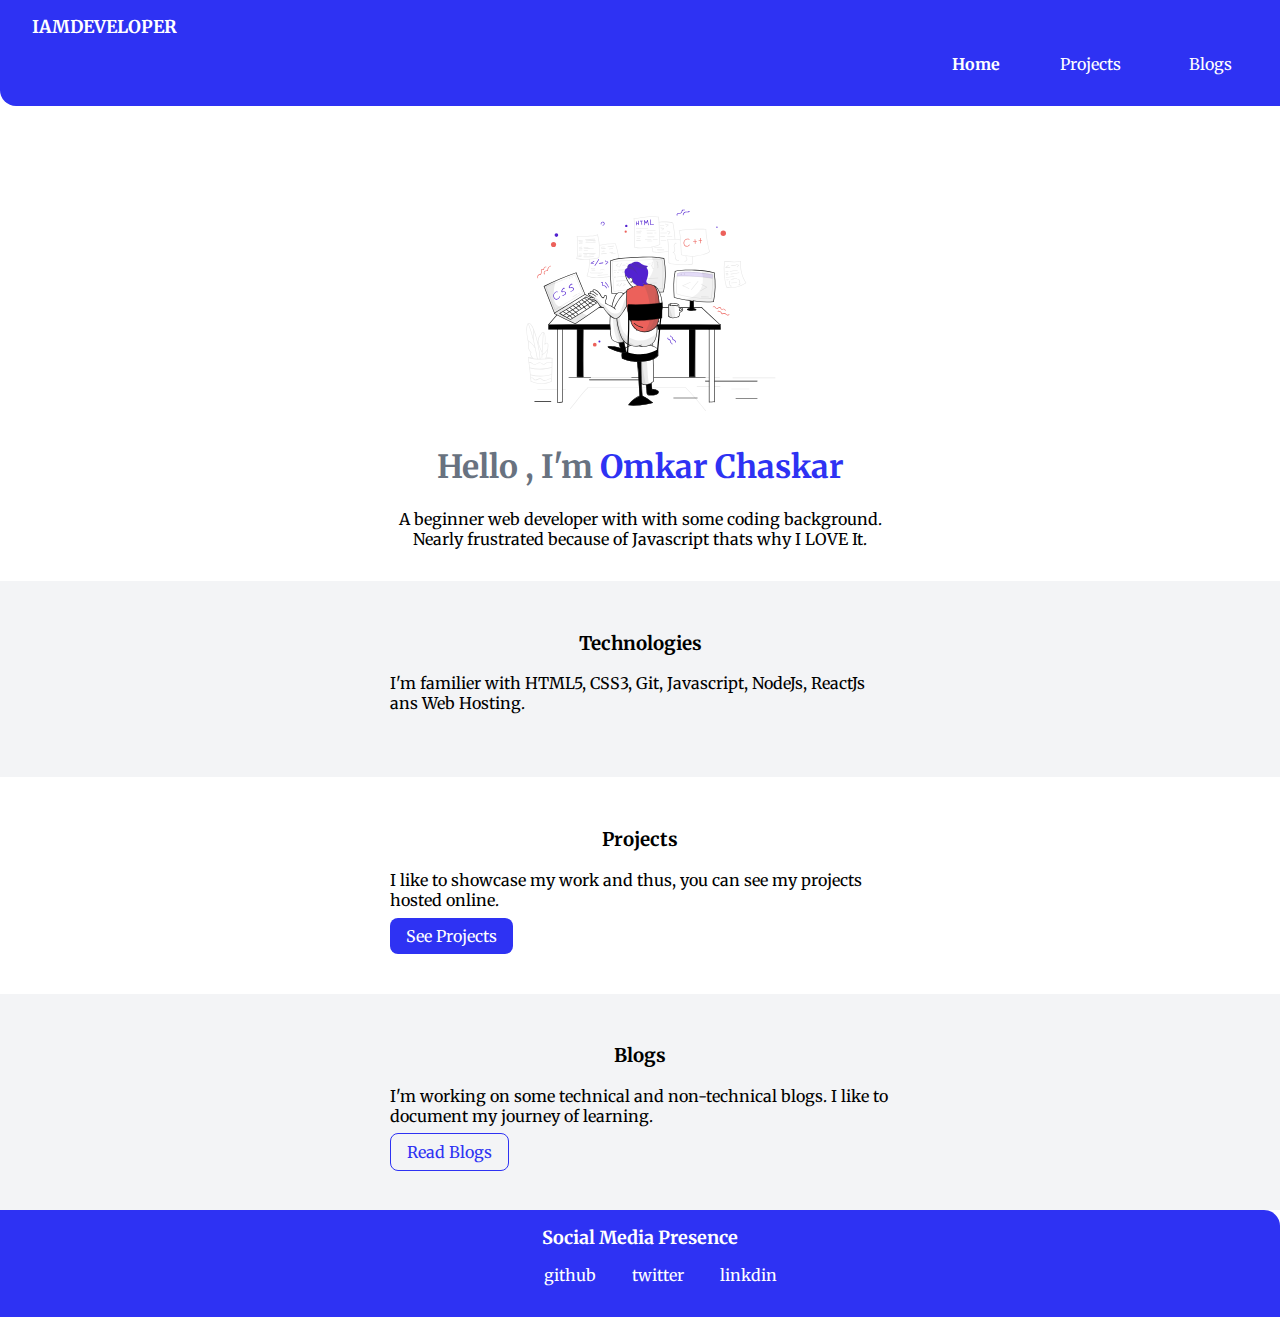
<file: index.html>
<!DOCTYPE html>
<html lang="en">
<head>
    <meta charset="UTF-8">
    <meta http-equiv="X-UA-Compatible" content="IE=edge">
    <meta name="viewport" content="width=device-width, initial-scale=1.0">
    <link rel="stylesheet" href="/styles.css">
    <link rel="icon" href="/favicon/favicon.ico" type="image/x-icon">
    <link rel="apple-touch-icon" sizes="180x180" href="/favicon/apple-touch-icon.png">
    <link rel="icon" type="image/png/x-icon" sizes="512x512" href="/favicon/android-chrome-512x512.png">
    <link rel="icon" type="image/png" sizes="192x192" href="/favicon/android-chrome-192x192.png">
    <link rel="icon" type="image/png" sizes="32x32" href="/favicon/favicon-32x32.png">
    <link rel="icon" type="image/png" sizes="16x16" href="/favicon/favicon-16x16.png">
    <link rel="manifest" href="/favicon/site.webmanifest">
    <title>Home | OmkarChaskar</title>
</head>
<body>
    <nav class="navigation container">
        <div class="nav-brand"><a class="link" href="/">IAMDEVELOPER</a></div>
        <ul class="list-non-bullet nav-pills">
            <li class="list-item-inline">
                <a class="link link-active" href="/">Home</a>
            </li>
            <li class="list-item-inline">
                <a class="link" href="/projects.html">Projects</a>
            </li>
            <li class="list-item-inline">
                <a class="link" href="/blogs.html">Blogs</a>
            </li>
        </ul>
    </nav>

    <header class="hero">
        <img class="hero-img" src="/images/hero.svg" alt="Hero image">
        <h1 class="hero-heading">Hello , I'm  <span class="heading-inverted">Omkar Chaskar</span></h1>
        <p>A beginner web developer with with some coding background. Nearly frustrated because of Javascript thats why I LOVE It.  </p>
    </header>

    <section class="section ow">
        <div class="container container-center">
            <h3>Technologies</h3>
            <p>I'm familier with HTML5, CSS3, Git, Javascript, NodeJs, ReactJs ans Web Hosting.  </p>
        </div>
    </section>

    <section class="section ">
        <div class="container container-center">
            <h3>Projects</h3>
            <p>I like to showcase my work and thus, you can see my projects hosted online. </p>
            <a class="link primary-link" href="/projects.html">See Projects</a>
        </div>
    </section>

    <section class="section ow">
        <div class="container container-center">
            <h3>Blogs</h3>
            <p>I'm working on some technical and non-technical blogs. I like to document my journey of learning.  </p>
            <a class="link secondary-link" href="/blogs.html">Read Blogs</a>
        </div>
    </section>

    <footer class="footer">
        <div  class="footer-header">Social Media Presence</div>
        <ul class="social-links list-non-bullet">
            <li class="list-item-inline">
                <a class="link" href="https://github.com/Omkar-Chaskar">github</a>
            </li>
            <li class="list-item-inline">
                <a class="link" href="https://twitter.com/OmkarChaskar10">twitter</a>
            </li>
            <li class="list-item-inline">
                <a class="link" href="https://www.linkedin.com/in/omkar-chaskar-b3b510186">linkdin</a>
            </li>
        </ul>
    </footer>
</body>
</html>
</file>
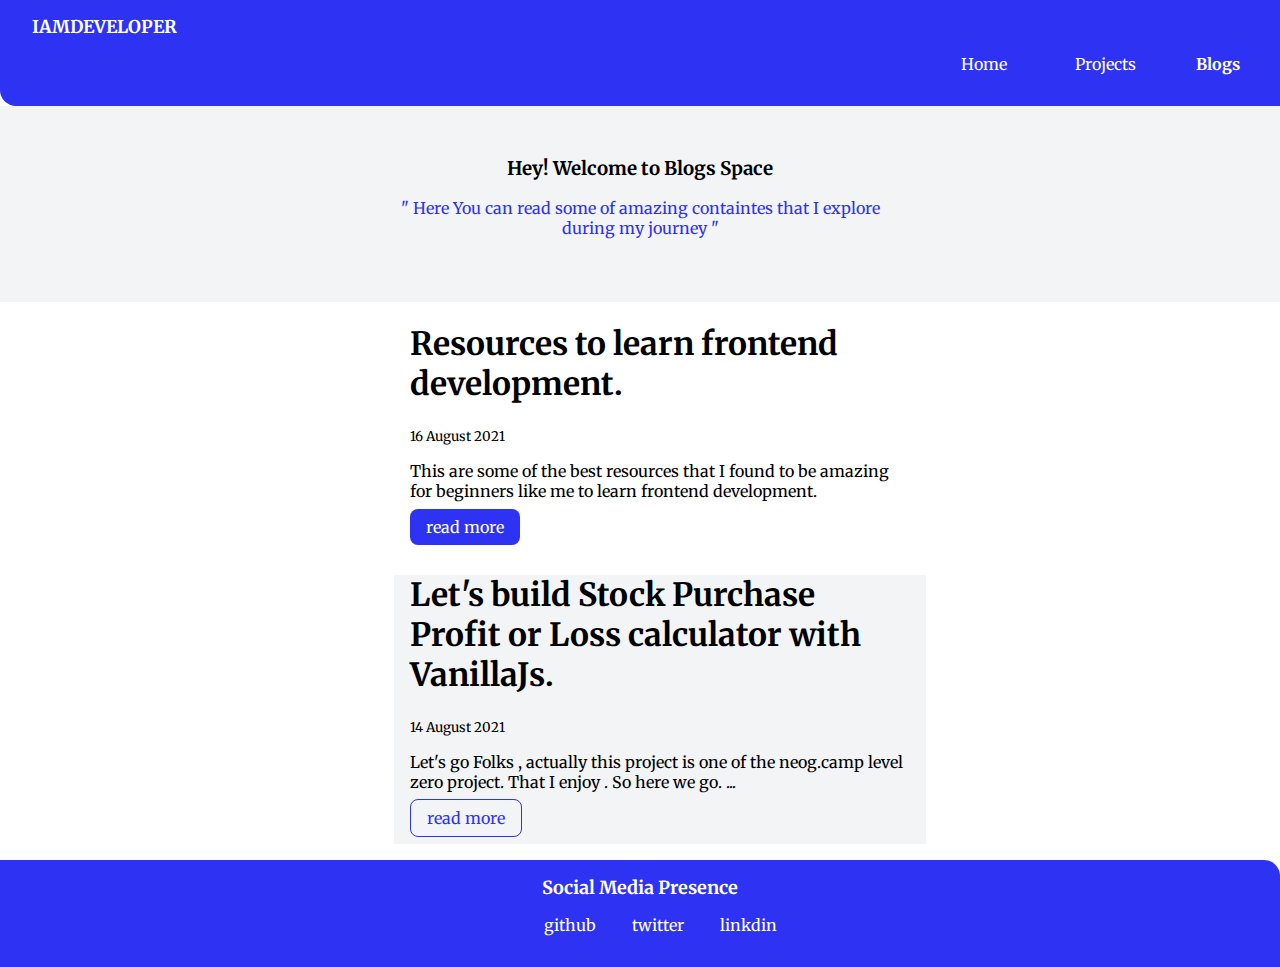
<file: blogs.html>
<!DOCTYPE html>
<html lang="en">
<head>
    <meta charset="UTF-8">
    <meta http-equiv="X-UA-Compatible" content="IE=edge">
    <meta name="viewport" content="width=device-width, initial-scale=1.0">
    <link rel="stylesheet" href="/styles.css">
    <link rel="icon" href="/favicon/favicon.ico" type="image/x-icon">
    <link rel="apple-touch-icon" sizes="180x180" href="/favicon/apple-touch-icon.png">
    <link rel="icon" type="image/png/x-icon" sizes="512x512" href="/favicon/android-chrome-512x512.png">
    <link rel="icon" type="image/png" sizes="192x192" href="/favicon/android-chrome-192x192.png">
    <link rel="icon" type="image/png" sizes="32x32" href="/favicon/favicon-32x32.png">
    <link rel="icon" type="image/png" sizes="16x16" href="/favicon/favicon-16x16.png">
    <link rel="manifest" href="/favicon/site.webmanifest">
    <title>Blogs | OmkarChaskar</title>
</head>
<body>
    <nav class="navigation container">
        <div class="nav-brand"><a class="link" href="/">IAMDEVELOPER</a></div>
        <ul class="list-non-bullet nav-pills">
            <li class="list-item-inline">
                <a class="link link" href="/">Home</a>
            </li>
            <li class="list-item-inline">
                <a class="link" href="/projects.html">Projects</a>
            </li>
            <li class="list-item-inline">
                <a class="link-active" href="/blogs.html">Blogs</a>
            </li>
        </ul>
    </nav>

    <section class="section ow">
        <div class="container container-center">
            <h3>Hey! Welcome to Blogs Space </h3>
            <p style="text-align: center; color:var(--primary-color);"><span>" Here You can read some of amazing containtes that I explore during my journey "</span></p>
        </div>
    </section>

    <ul class="list-non-bullet">
        <li>
            <div class="container container-center margin-md">
                <h1>Resources to learn frontend development.</h1>
                <small>16 August 2021</small>
                <p>This are some of the best resources that I found to be amazing for beginners like me to learn frontend development. </p>
                <a class="link primary-link" href="https://omkarchaskar.hashnode.dev/resources-to-learn-frontend-developmen" target="block">read more</a>
            </div>  
        </li>
        <li>
            <div class="container container-center margin-md ow">
                <h1>Let's build Stock Purchase Profit or Loss calculator with VanillaJs.</h1>
                <small>14 August 2021</small>
                <p>Let's go Folks , actually this project is one of the neog.camp level zero project. That I enjoy .

                    So here we go. <span>...</span></p>
                <a class="link secondary-link" href="https://omkarchaskar.hashnode.dev/lets-build-stock-purchase-profit-or-loss-calculator-with-vanillajs" target="block">read more</a>
            </div>  
        </li>
    </ul>
    <footer class="footer">
        <div  class="footer-header">Social Media Presence</div>
        <ul class="social-links list-non-bullet">
            <li class="list-item-inline">
                <a class="link" href="https://github.com/Omkar-Chaskar">github</a>
            </li>
            <li class="list-item-inline">
                <a class="link" href="https://twitter.com/OmkarChaskar10">twitter</a>
            </li>
            <li class="list-item-inline">
                <a class="link" href="https://www.linkedin.com/in/omkar-chaskar-b3b510186">linkdin</a>
            </li>
        </ul>
    </footer>
</body>
</html>
</file>
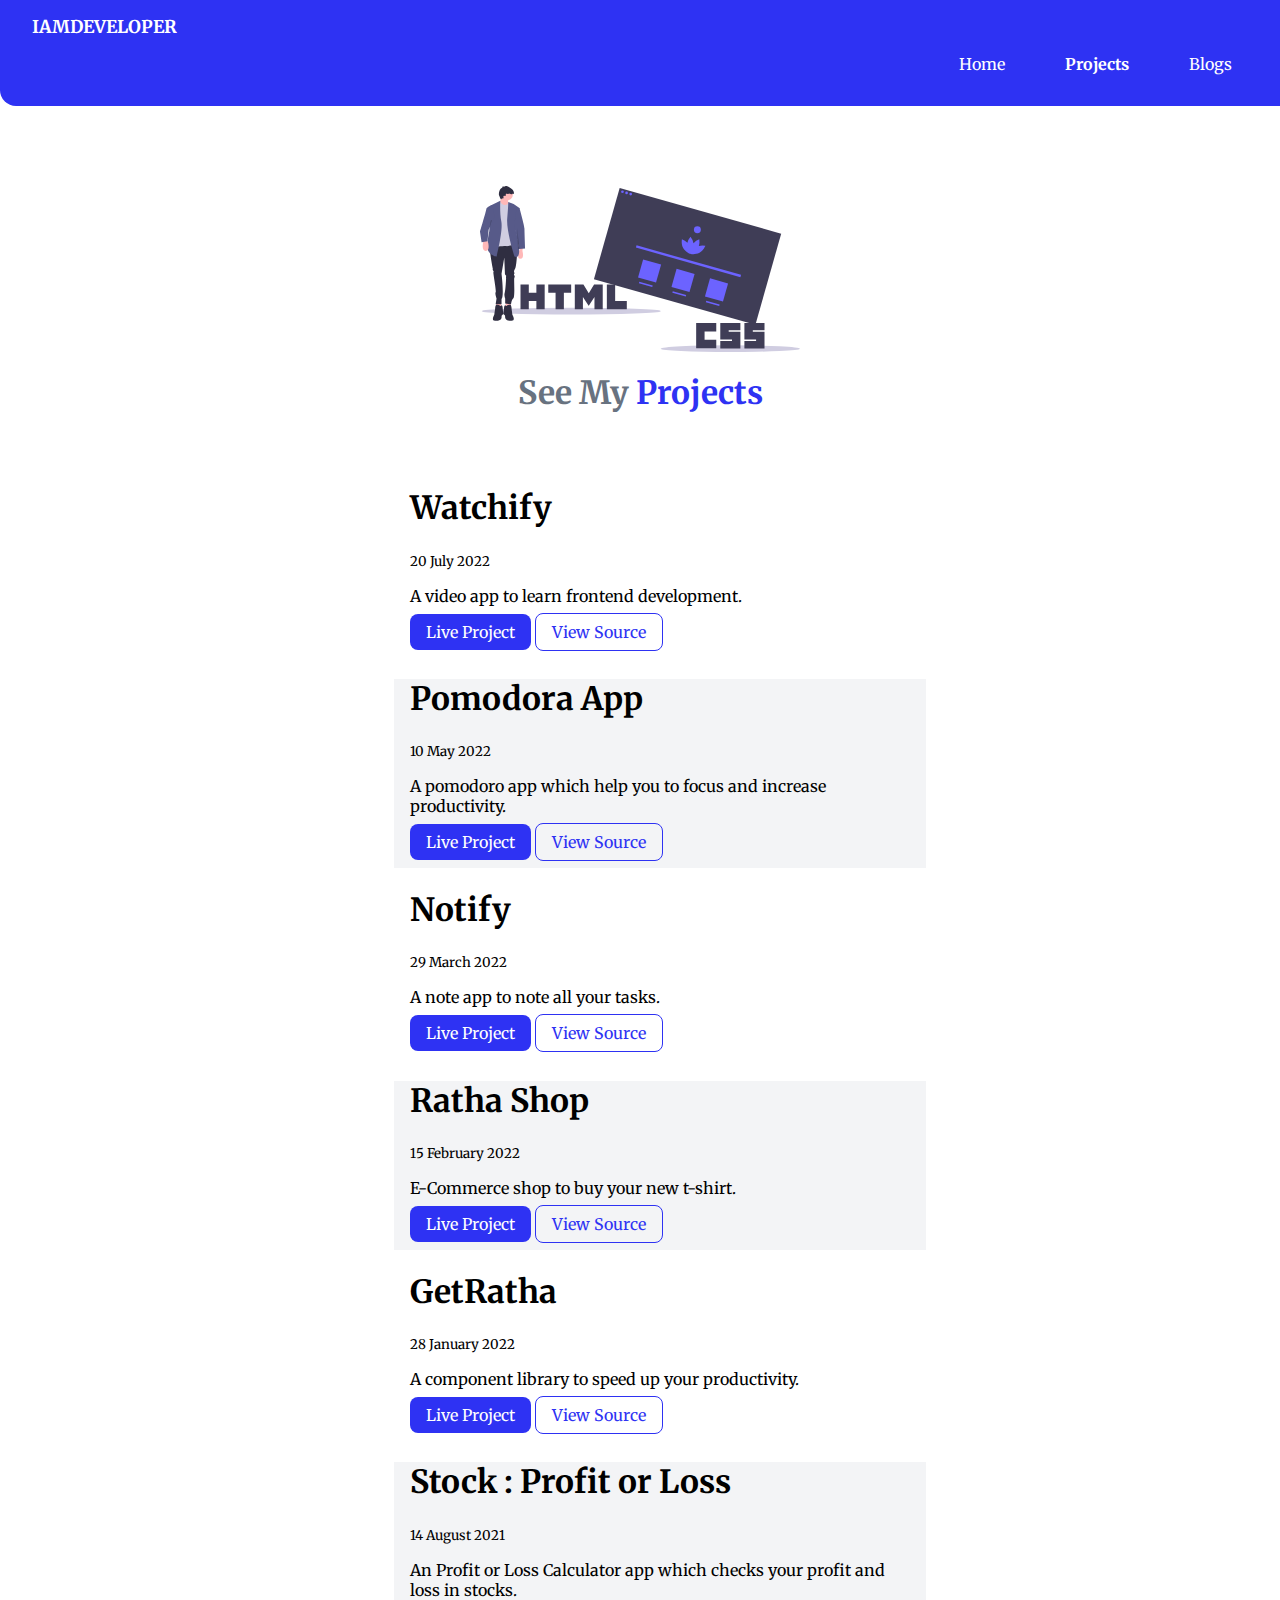
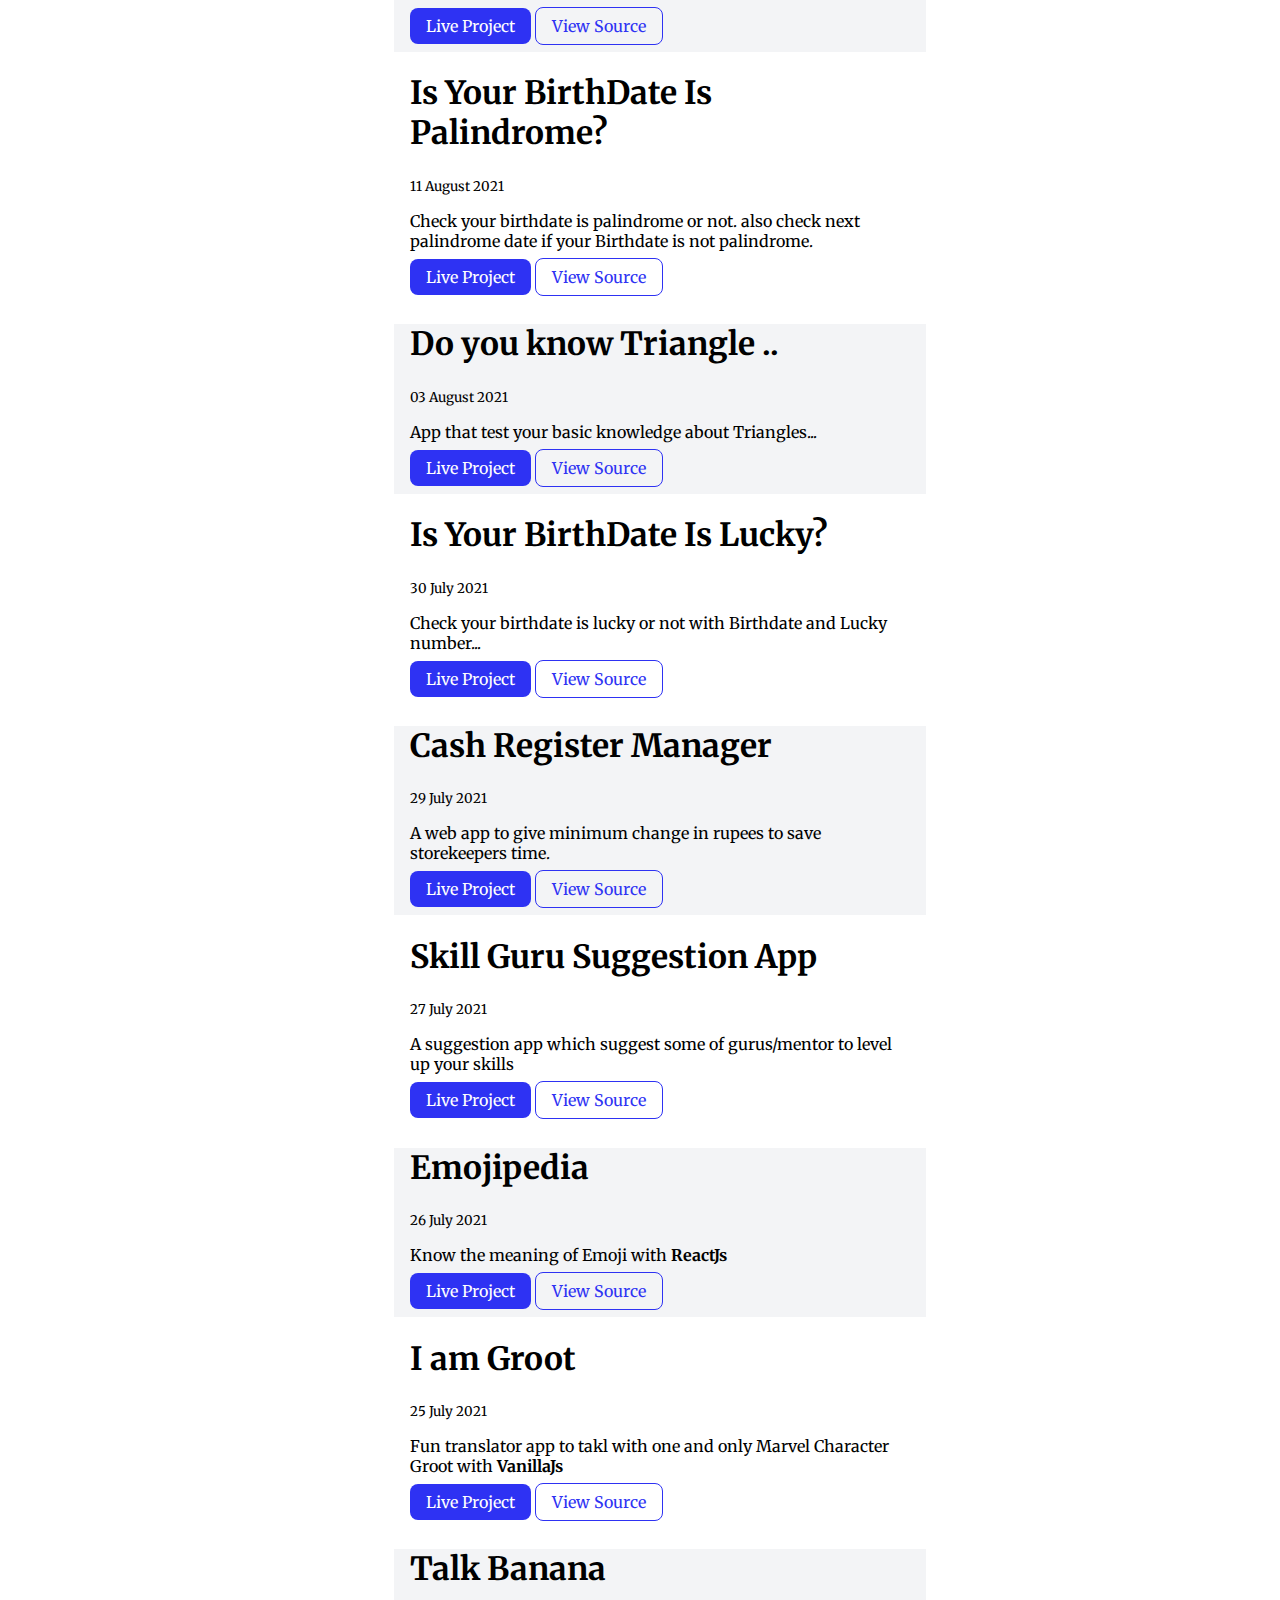
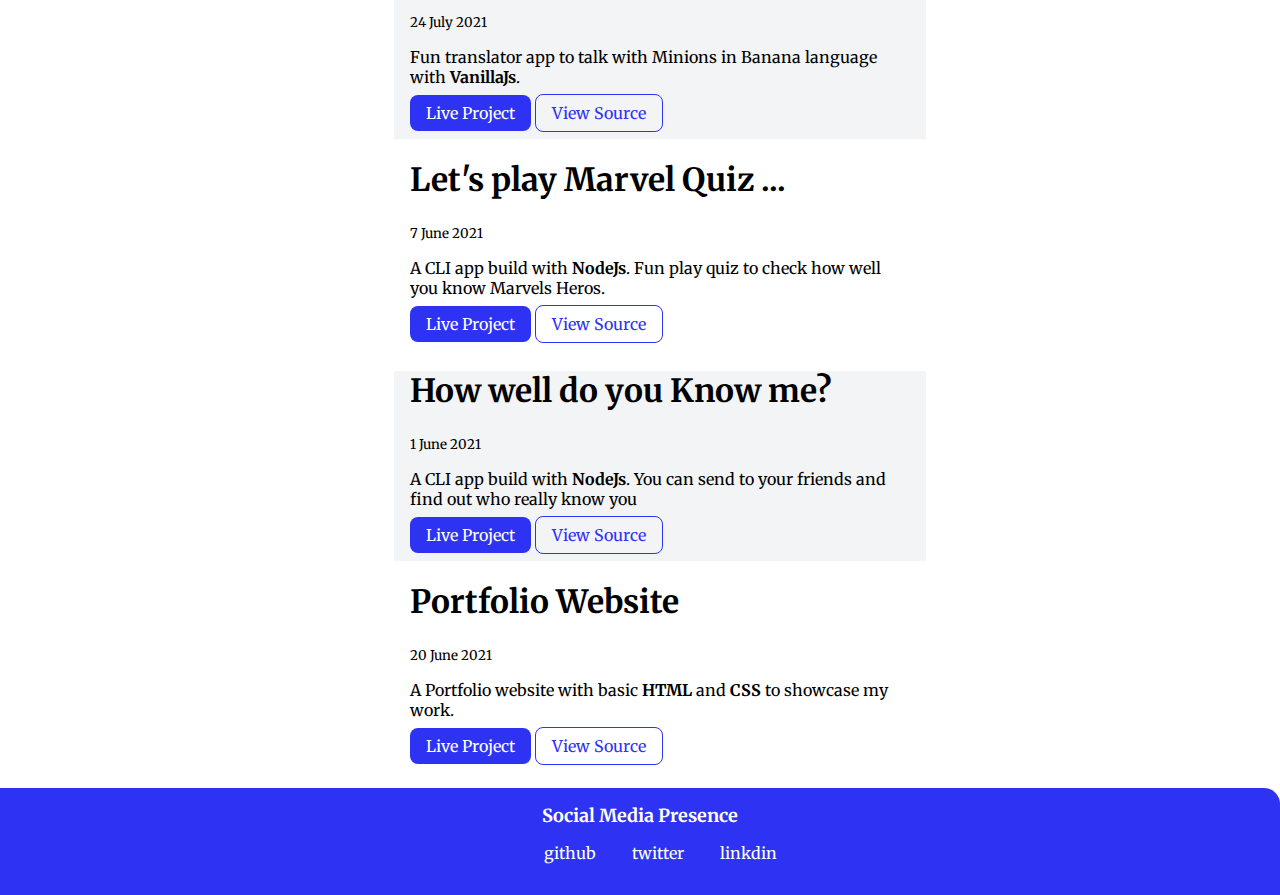
<file: projects.html>
<!DOCTYPE html>
<html lang="en">
<head>
    <meta charset="UTF-8">
    <meta http-equiv="X-UA-Compatible" content="IE=edge">
    <meta name="viewport" content="width=device-width, initial-scale=1.0">
    <link rel="stylesheet" href="/styles.css">
    <link rel="icon" href="/favicon/favicon.ico" type="image/x-icon">
    <link rel="apple-touch-icon" sizes="180x180" href="/favicon/apple-touch-icon.png">
    <link rel="icon" type="image/png/x-icon" sizes="512x512" href="/favicon/android-chrome-512x512.png">
    <link rel="icon" type="image/png" sizes="192x192" href="/favicon/android-chrome-192x192.png">
    <link rel="icon" type="image/png" sizes="32x32" href="/favicon/favicon-32x32.png">
    <link rel="icon" type="image/png" sizes="16x16" href="/favicon/favicon-16x16.png">
    <link rel="manifest" href="/favicon/site.webmanifest">
    <title>Project | OmkarChaskar</title>
</head>
<body>
    <nav class="navigation container">
        <div class="nav-brand"><a class="link" href="/">IAMDEVELOPER</a></div>
        <ul class="list-non-bullet nav-pills">
            <li class="list-item-inline">
                <a class="link" href="/">Home</a>
            </li>
            <li class="list-item-inline">
                <a class="link-active" href="projects.html">Projects</a>
            </li>
            <li class="list-item-inline">
                <a class="link" href="/blogs.html">Blogs</a>
            </li>
        </ul>
    </nav>

    <header class="hero">
        <img class="hero-img" src="/images/hero2.svg" alt="Hero image">
        <h1 class="hero-heading">See My <span class="heading-inverted">Projects</span></h1>
    </header>

    <ul class="list-non-bullet">
        <li>
            <div class="container container-center margin-md ">
                <h1>Watchify</h1>
                <small>20 July 2022</small>
                <p>A video app to learn frontend development.</p>
                <a class="link primary-link" href="https://watchify-watch.netlify.app/" target="block">Live Project</a>
                <a class="link secondary-link" href="https://github.com/Omkar-Chaskar/my-video-app" target="block">View Source</a>
            </div>  
        </li>
        <li>
            <div class="container container-center margin-md ow ">
                <h1>Pomodora App</h1>
                <small>10 May 2022</small>
                <p>A pomodoro app which help you to focus and increase productivity.</p>
                <a class="link primary-link" href="https://pomodorate.netlify.app/" target="block">Live Project</a>
                <a class="link secondary-link" href="https://github.com/Omkar-Chaskar/pomodora-app" target="block">View Source</a>
            </div>  
        </li>
        <li>
            <div class="container container-center margin-md ">
                <h1>Notify</h1>
                <small>29 March 2022</small>
                <p>A note app to note all your tasks.</p>
                <a class="link primary-link" href="https://notify-note-app.netlify.app/" target="block">Live Project</a>
                <a class="link secondary-link" href="https://github.com/Omkar-Chaskar/my-notify-app" target="block">View Source</a>
            </div>  
        </li>
        <li>
            <div class="container container-center margin-md ow ">
                <h1>Ratha Shop </h1>
                <small>15 February 2022</small>
                <p>E-Commerce shop to buy your new t-shirt.</p>
                <a class="link primary-link" href="https://ratha-shop.netlify.app/" target="block">Live Project</a>
                <a class="link secondary-link" href="https://github.com/Omkar-Chaskar/ratha-ecom" target="block">View Source</a>
            </div>  
        </li>
        <li>
            <div class="container container-center margin-md ">
                <h1>GetRatha</h1>
                <small>28 January 2022</small>
                <p>A component library to speed up your productivity.</p>
                <a class="link primary-link" href="https://temp-getratha.netlify.app/" target="block">Live Project</a>
                <a class="link secondary-link" href="https://github.com/Omkar-Chaskar/component-library" target="block">View Source</a>
            </div>  
        </li>
        <li>
            <div class="container container-center margin-md ow ">
                <h1>Stock : Profit or Loss </h1>
                <small>14 August 2021</small>
                <p>An Profit or Loss Calculator app which checks your profit and loss in stocks.</p>
                <a class="link primary-link" href="https://stock-profitorloss-calculator.netlify.app/" target="block">Live Project</a>
                <a class="link secondary-link" href="https://github.com/Omkar-Chaskar/stock-profit-or-loss-calculator" target="block">View Source</a>
            </div>  
        </li>
        <li>
            <div class="container container-center margin-md ">
                <h1>Is Your BirthDate Is Palindrome?</h1>
                <small>11 August 2021</small>
                <p>Check your birthdate is palindrome or not. also check next palindrome date if your Birthdate is not palindrome. </p>
                <a class="link primary-link" href="https://isyour-birthdate-a-palindrome.netlify.app" target="block">Live Project</a>
                <a class="link secondary-link" href="https://github.com/Omkar-Chaskar/is-your-birthdate-palindrome" target="block">View Source</a>
            </div>  
        </li>
        <li>
            <div class="container container-center margin-md ow ">
                <h1>Do you know Triangle ..</h1>
                <small>03 August 2021</small>
                <p>App that test your basic knowledge about Triangles...</p>
                <a class="link primary-link" href="https://knowntriangles.netlify.app" target="block">Live Project</a>
                <a class="link secondary-link" href="https://github.com/Omkar-Chaskar/is-your-birthday-lucky" target="block">View Source</a>
            </div>  
        </li>
        <li>
            <div class="container container-center margin-md ">
                <h1>Is Your BirthDate Is Lucky?</h1>
                <small>30 July 2021</small>
                <p>Check your birthdate is lucky or not with Birthdate and Lucky number... </p>
                <a class="link primary-link" href="https://is-your-birthdate-is-lucky.netlify.app" target="block">Live Project</a>
                <a class="link secondary-link" href="https://github.com/Omkar-Chaskar/is-your-birthday-lucky" target="block">View Source</a>
            </div>  
        </li>
        <li>
            <div class="container container-center margin-md ow ">
                <h1>Cash Register Manager</h1>
                <small>29 July 2021</small>
                <p>A web app to give minimum change in rupees to save storekeepers time.</p>
                <a class="link primary-link" href="https://change-manager.netlify.app" target="block">Live Project</a>
                <a class="link secondary-link" href="https://github.com/Omkar-Chaskar/cash-register" target="block">View Source</a>
            </div>  
        </li>
        <li>
            <div class="container container-center margin-md ">
                <h1>Skill Guru Suggestion App</h1>
                <small>27 July 2021</small>
                <p>A suggestion app which suggest some of gurus/mentor to level up your skills </p>
                <a class="link primary-link" href="https://skill-gurus.netlify.app" target="block">Live Project</a>
                <a class="link secondary-link" href="https://github.com/Omkar-Chaskar/skill-guru-suggestion-app" target="block">View Source</a>
            </div>  
        </li>
        <li>
            <div class="container container-center margin-md ow">
                <h1>Emojipedia</h1>
                <small>26 July 2021</small>
                <p>Know the meaning of Emoji with <strong>ReactJs</strong></p>
                <a class="link primary-link" href="https://emojipedia-reactjs.netlify.app/" target="block">Live Project</a>
                <a class="link secondary-link" href="https://github.com/Omkar-Chaskar/emojiPedia" target="block">View Source</a>
            </div>  
        </li>
        <li>
            <div class="container container-center margin-md">
                <h1>I am Groot</h1>
                <small>25 July 2021</small>
                <p> Fun translator app to takl with one and only Marvel Character Groot with <strong>VanillaJs</strong></p>
                <a class="link primary-link" href="https://iam-groot.netlify.app" target="block">Live Project</a>
                <a class="link secondary-link" href="https://github.com/Omkar-Chaskar/I-am-Groot" target="block">View Source</a>
            </div>  
        </li>
        <li>
            <div class="container container-center margin-md ow">
                <h1>Talk Banana</h1>
                <small>24 July 2021</small>
                <p>Fun translator app to talk with Minions in Banana language with <strong>VanillaJs</strong>.</p>
                <a class="link primary-link" href="https://banana-talk-with-minion.netlify.app/" target="block">Live Project</a>
                <a class="link secondary-link" href="https://github.com/Omkar-Chaskar/talk-bannana" target="block">View Source</a>
            </div>  
        </li>
        <li>
            <div class="container container-center margin-md">
                <h1>Let's play Marvel Quiz ...</h1>
                <small>7 June 2021</small>
                <p>A CLI app build with <strong>NodeJs</strong>. Fun play quiz to check how well you know Marvels Heros. </p>
                <a class="link primary-link" href="https://replit.com/@omkarchaskar/quiz-app#index.js?embed=1&output=1" target="block">Live Project</a>
                <a class="link secondary-link" href="https://github.com/Omkar-Chaskar/quiz-app" target="block">View Source</a>
            </div>  
        </li>
        <li>
            <div class="container container-center margin-md ow">
                <h1>How well do you Know me?</h1>
                <small>1 June 2021</small>
                <p>A CLI app build with <strong>NodeJs</strong>. You can send to your friends and find out who really know you</p>
                <a class="link primary-link" href="https://replit.com/@omkarchaskar/Do-You-Know-Me?embed=1&output=1#index.js" target="block">Live Project</a>
                <a class="link secondary-link" href="https://github.com/Omkar-Chaskar/Do-You-Know-Me-" target="block">View Source</a>
            </div>  
        </li>
        <li>
            <div class="container container-center margin-md">
                <h1>Portfolio Website</h1>
                <small>20 June 2021</small>
                <p>A Portfolio website with basic <strong>HTML</strong> and <strong>CSS</strong> to showcase my work. </p>
                <a class="link primary-link" href="https://omkarchaskar.netlify.app" target="block">Live Project</a>
                <a class="link secondary-link" href="https://github.com/Omkar-Chaskar/neogcamp-lesson-3" target="block">View Source</a>
            </div>  
        </li>
    </ul>
    <footer class="footer">
        <div  class="footer-header">Social Media Presence</div>
        <ul class="social-links list-non-bullet">
            <li class="list-item-inline">
                <a class="link" href="https://github.com/Omkar-Chaskar">github</a>
            </li>
            <li class="list-item-inline">
                <a class="link" href="https://twitter.com/OmkarChaskar10">twitter</a>
            </li>
            <li class="list-item-inline">
                <a class="link" href="https://www.linkedin.com/in/omkar-chaskar-b3b510186">linkdin</a>
            </li>
        </ul>
    </footer>
</body>
</html>
</file>
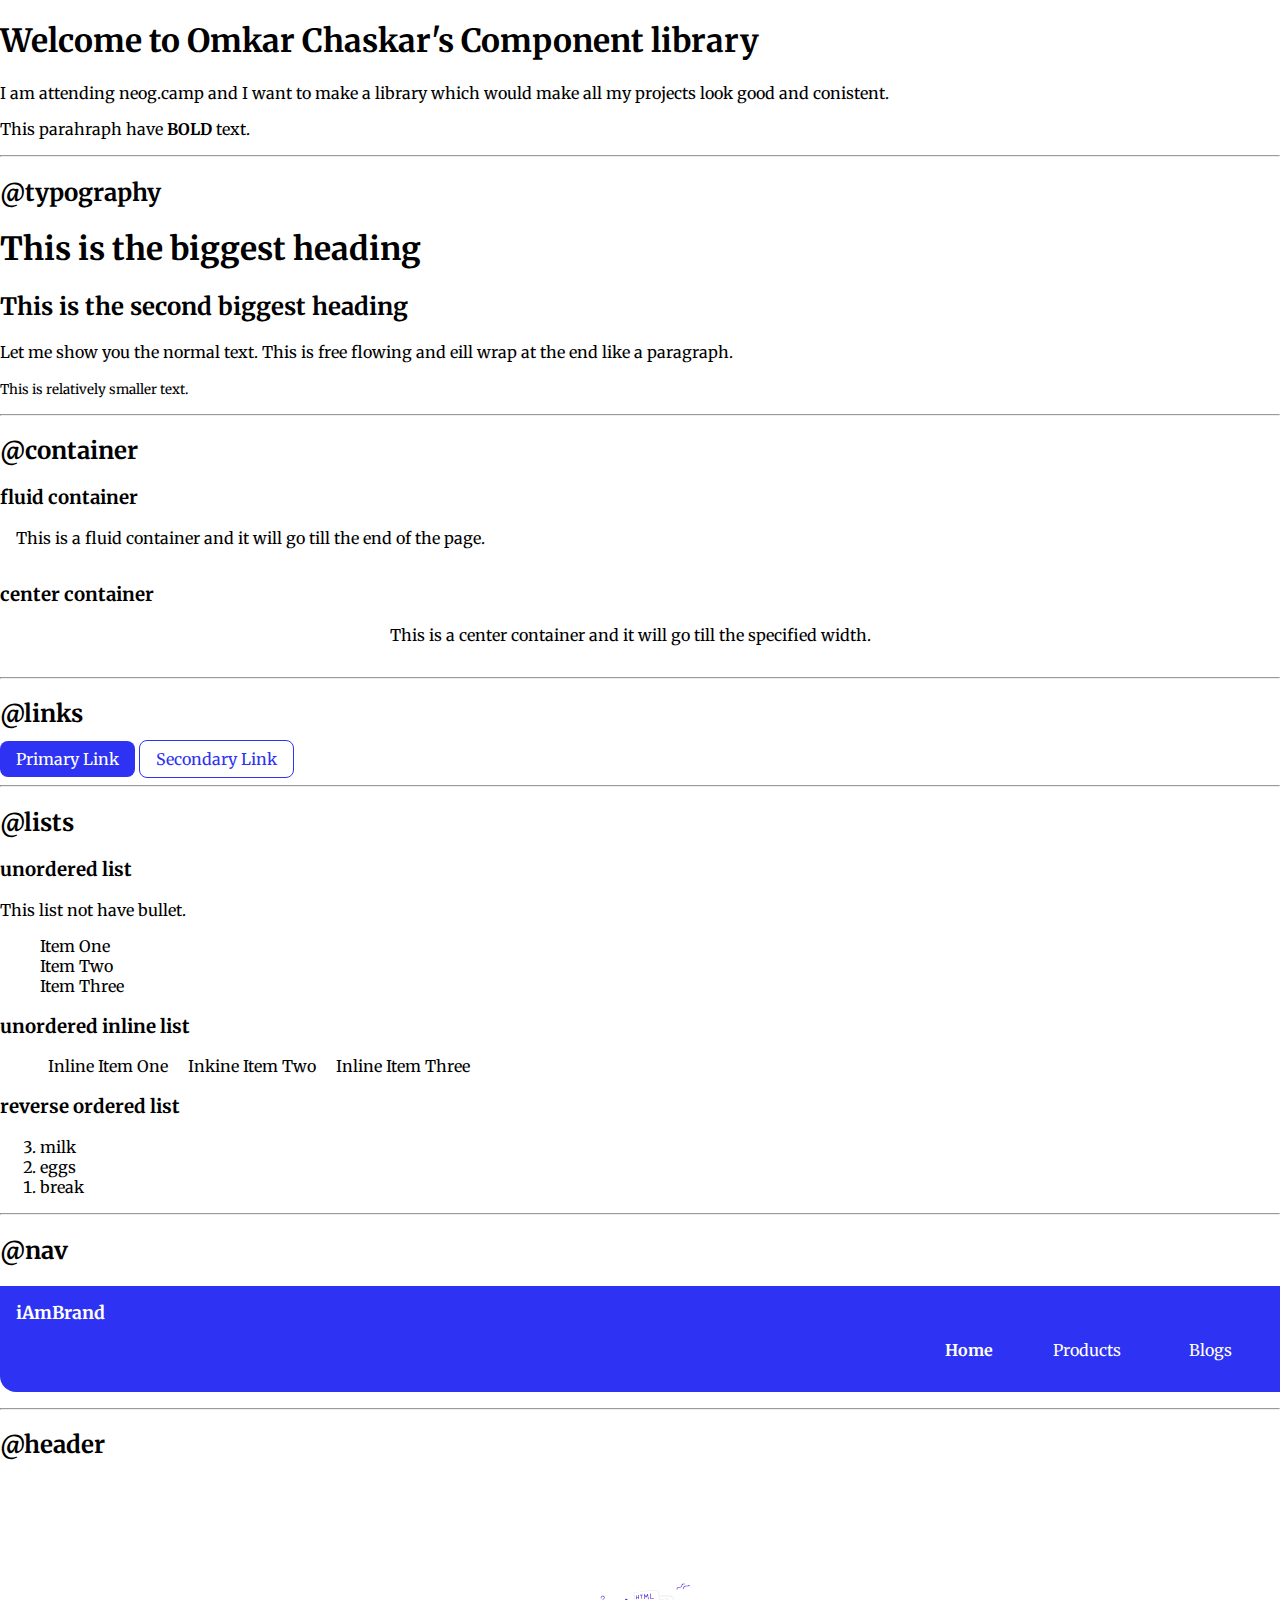
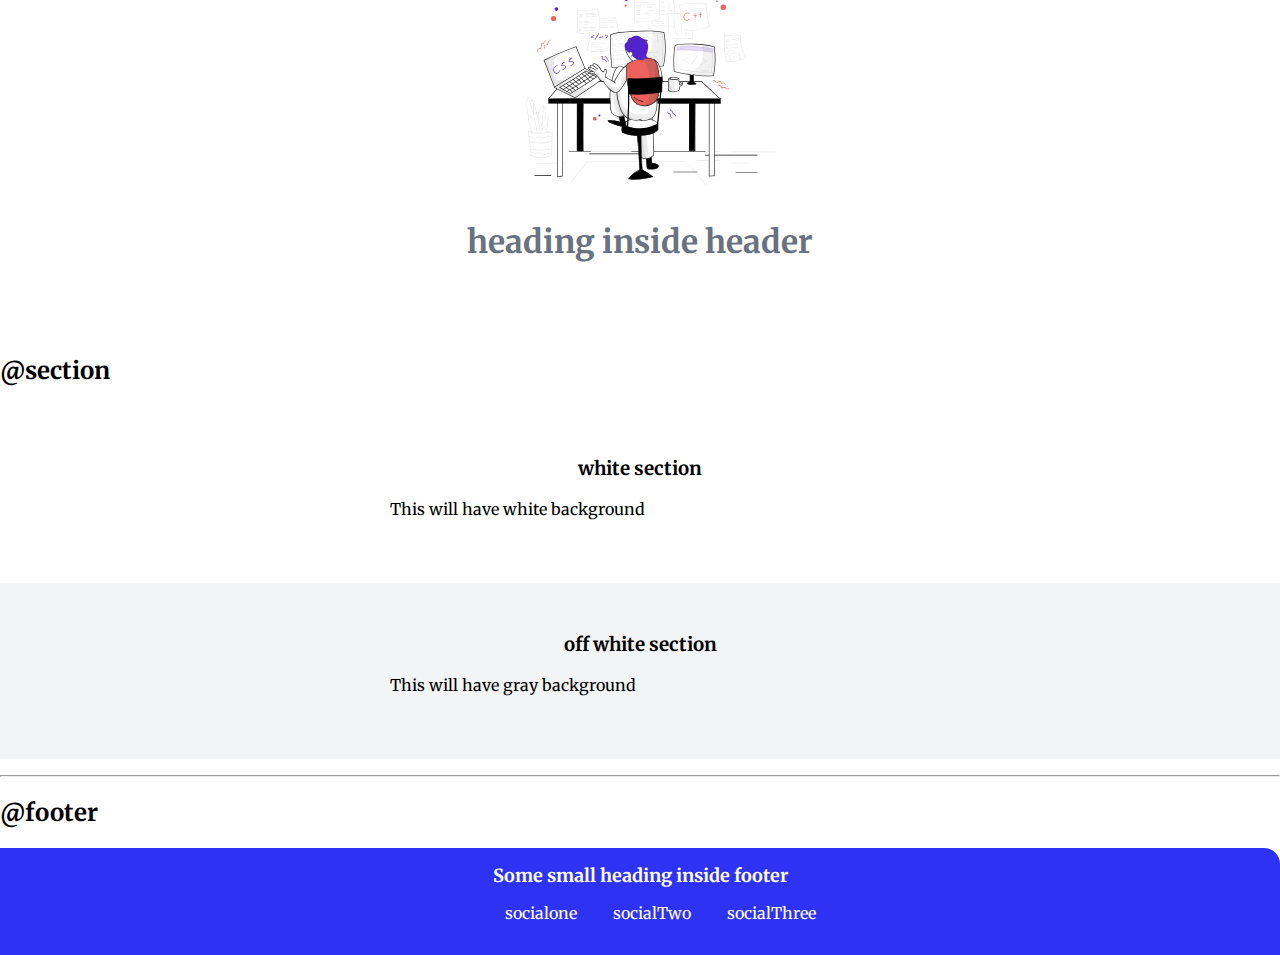
<file: lib/components.html>
<!DOCTYPE html>
<html lang="en">
<head>
    <meta charset="UTF-8">
    <meta http-equiv="X-UA-Compatible" content="IE=edge">
    <meta name="viewport" content="width=device-width, initial-scale=1.0">
    <link rel="stylesheet" href="/styles.css">
    <title>Component Library</title>
</head>
<body>
    <h1>Welcome to Omkar Chaskar's Component library</h1>
    <p>I am attending neog.camp and I want to make a library which would make all 
    my projects look good and conistent.</p>
    
    <p>This parahraph have <strong>BOLD</strong> text.</p>
    <hr>

    <h2>@typography</h2>

    <h1>This is the biggest heading</h1>
    <h2>This is the second biggest heading</h2>
    <p>Let me show you the normal text. This is free flowing and eill wrap at the end like a paragraph.</p>
    <small>This is relatively smaller text.</small>

    <hr>

    <h2>@container</h2>
    
    <h3>fluid container</h3>
    <div class="container">This is a fluid container and it will go till the end of the page.</div>

    <h3>center container</h3>
    <div class="container container-center">This is a center container and it will go till the specified width.</div>

    <hr>

    <h2>@links</h2>

    <a class="link primary-link" href="/">Primary Link</a>
    <a class="link secondary-link" href="/">Secondary Link</a>

    <hr>

    <h2>@lists</h2>

    <h3>unordered list</h3>
    <p>This list not have bullet.</p>
    <ul class="list-non-bullet">
        <li>Item One</li>
        <li>Item Two</li>
        <li>Item Three</li>
    </ul>

    <h3>unordered inline list</h3>
    <ul class="list-non-bullet">
        <li class="list-item-inline">Inline Item One</li>
        <li class="list-item-inline">Inkine Item Two</li>
        <li class="list-item-inline">Inline Item Three</li>
    </ul>

    <h3>reverse ordered list</h3>
    <ol reversed>
        <li>milk</li>
        <li>eggs</li>
        <li>break</li>
    </ol>

    <hr>

    <h2>@nav</h2>

    <nav class="navigation container">
        <div class="nav-brand">iAmBrand</div>
        <ul class="list-non-bullet nav-pills">
            <li class="list-item-inline">
                <a class="link link-active" href="/">Home</a>
            </li>
            <li class="list-item-inline">
                <a class="link" href="/">Products</a>
            </li>
            <li class="list-item-inline">
                <a class="link" href="/">Blogs</a>
            </li>
        </ul>
        <a href="javascript:void(0);" class="icon" onclick="myFunction()">
            <i class="fa fa-bars"></i>
          </a>
    </nav>

    <hr>

    <h2>@header</h2>

    <header class="hero">
        <img class="hero-img" src="/images/hero.svg" alt="Hero image">
        <h1 class="hero-heading">heading inside header</h1>
    </header>

    <br>

    <h2>@section</h2>

    
    <section class="section ">
        <div class="container container-center">
            <h3>white section</h3>
            <p>This will have white background </p>
        </div>
    </section>

    <section class="section ow">
        <div class="container container-center">
        <h3>off white section</h3>
        <p>This will have gray background </p>
        </div>
    </section>

    <hr>

    <h2>@footer</h2>

    <footer class="footer">
        <div  class="footer-header">Some small heading inside footer</div>
        <ul class="social-links list-non-bullet">
            <li class="list-item-inline">
                <a class="link" href="/">socialone</a>
            </li>
            <li class="list-item-inline">
                <a class="link" href="/">socialTwo</a>
            </li>
            <li class="list-item-inline">
                <a class="link" href="/">socialThree</a>
            </li>
        </ul>
    </footer>



    <!-- <div style="height: 10vh;"></div> -->
</body>
</html>
</file>
<file: styles.css>
@import url('https://fonts.googleapis.com/css2?family=Merriweather&display=swap');

:root {
    --primary-color: rgb(46, 50, 243);
    --secondary-color: #575bf5;
    --dark-gray: #687280;
    --off-white: #F3F4F6;
}

body {
    font-family: 'Merriweather', san-serif;
    margin: 0px;
    padding: 0px;
}

hr {
    margin: 1rem 0rem;
}

/** spaces**/
.margin-md {
    margin: 2rem;
    
}


/** container **/
.container {
    padding-left: 1rem;
    padding-right: 1rem;
    padding-bottom: 1rem;
}

.container-center {
    max-width: 500px;
    margin: auto;
}

/* links */
.link {
    
    text-decoration: none;
    padding: 0.5rem 1rem;
}

.primary-link {
    background-color: var(--primary-color);
    border-radius: 0.5rem;
    color: white;
}

.secondary-link {
    color: var(--primary-color);
    border-radius: 0.5rem;
    border: 1px solid var(--primary-color);

}

/*lists*/
.list-non-bullet {
    list-style: none;
}

.list-item-inline {
    display: inline;
    padding: 0rem 0.5rem;
}

/* navigation */
.navigation {
    background-color: var(--primary-color);
    color: white;
    border-bottom-left-radius: 1rem;
    padding: 1rem;
}

.navigation .nav-brand {
    font-weight: bold;
    font-size: 1.1rem;
}

.navigation  .nav-pills{
    list-style: none;
    text-align: right;
}

.navigation  li{
    padding: 0rem 1rem;
    display: inline;
}

.navigation .link {
    color: white;
}

.navigation .link-active {
    font-weight: bold;
    color: white;
    text-decoration: none;
    padding: 0.5rem 0.5rem;
}

@media screen and (max-width: 568px) {
    .navigation {
      width: 100%;
      height: 100%;
    }
    .navigation li {
      padding: 0rem 0.5rem;
      display: inline;
    }
}
/*Header*/

.hero{
    padding: 2rem;
    padding-top: 5rem;
}

.hero .hero-img {
    max-width: 320px;
    display: block;
    margin: auto;
}
.hero .hero-heading {
    text-align: center;
    color: var(--dark-gray);
}

.hero .heading-inverted {
    color: var(--primary-color);
}

.hero p{
    max-width: 500px;
    margin: auto;
    text-align: center;
}

/**Section**/
.section {
    padding: 2rem;
}

.section h3 {
    text-align: center;
}

.ow {
    background-color:var(--off-white);
}

/**footer**/

.footer {
    background-color: var(--primary-color);
    padding: 1rem;
    color: white;
    border-top-right-radius: 1rem;
    overflow: hidden;
}

.footer .link {
    color: white;
}

.footer .footer-header {
    text-align: center;
    font-weight: bold;
    font-size: large;
}

.footer ul {
    list-style: none;
    text-align: center;
}

.footer li {
  padding: 0rem ;
  display: inline-block;
}

@media screen and (max-width: 568px) {
    .footer {
      width: 100%;
      height: 100%;
    }
    .footer li {
      padding: 0rem;
      display: inline;
    }
}

/**blog**/

.blog-img{
    max-width: 100%;
    height: auto;
}

.back-link {
     border: 1px solid var(--secondary-color);
     margin:1rem 2rem 3rem 0rem;
     background-color: var(--primary-color);
     border-radius: 0.5rem;
     color: white;
}

.blog-container-center {
        max-width: 900px;
        margin: auto;
}
</file>
